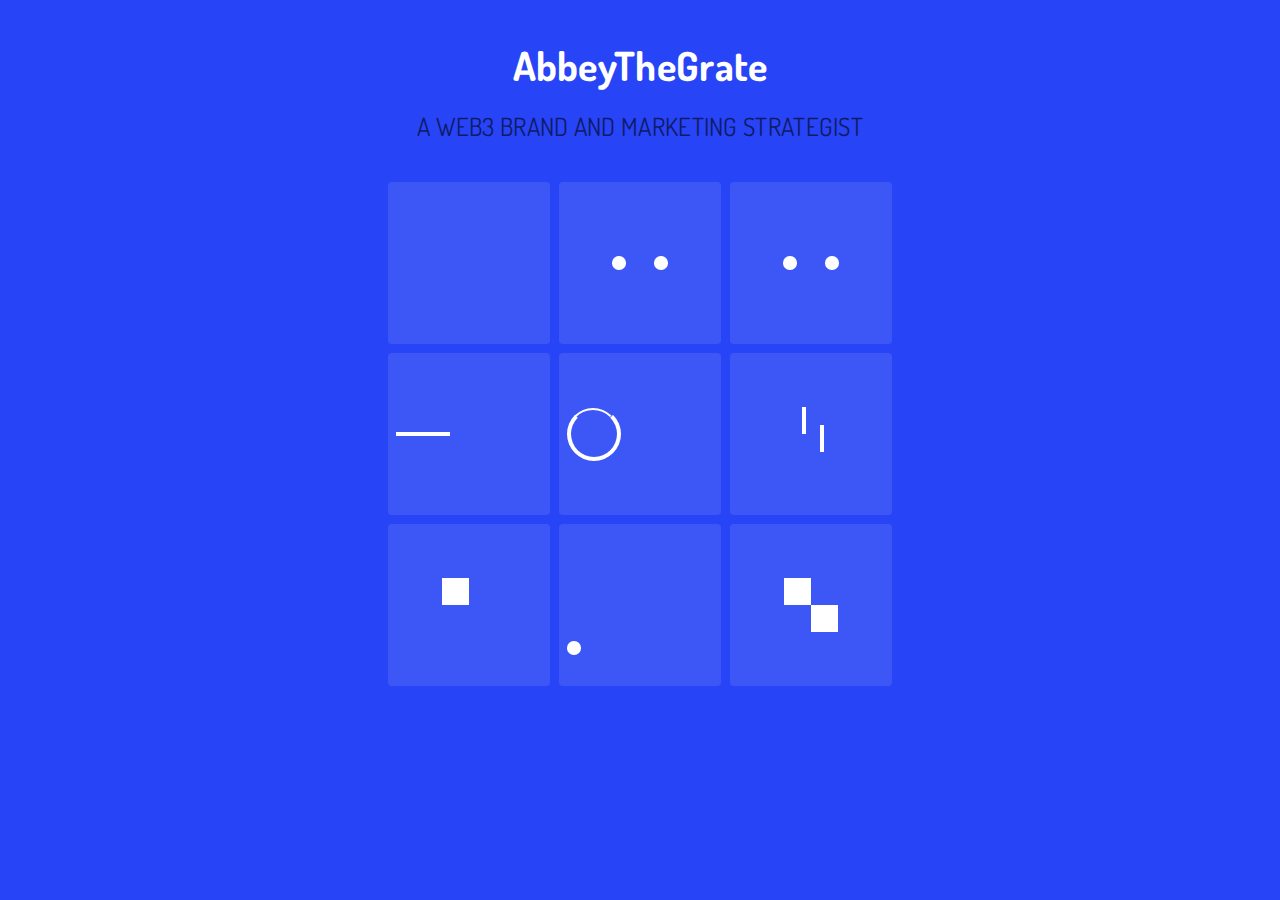
<file: index.html>
<!DOCTYPE html>
<html lang="en">
<head>
    <meta charset="UTF-8">
    <meta http-equiv="X-UA-Compatible" content="IE=edge">
    <link rel="stylesheet" href="favicon.ico">                                                                      
    <meta name="viewport" content="width=device-width, initial-scale=1.0">
    <title>AbbeyTheGrate</title>
    <link href="https://fonts.googleapis.com/css2?family=Dosis:wght@500&family=Montserrat:wght@400;600&family=Russo+One&family=Ubuntu&display=swap" rel="stylesheet">
    <link rel="stylesheet" href="./CSS/styles.css"> 
    <meta http-equiv="Refresh" content="5; url='Home.html'"/>
</head>
<body>
    <header class="header1">
        <h1 class="header-title">AbbeyTheGrate</h1>
        <p class="header-subtitle">A Web3 brand and marketing strategist</p>
    </header> 
    <div class="body1">
        <header class="header">
            <h1 class="header-title">Simple CSS loaders</h1>
            <p class="header-subtitle">single html element css animation</p>
        </header>             
        <br>
            <main class="container">
                <div class="item">                 
                    <i class="loader --2"></i>
                </div>
                <div class="item">
                    <i class="loader --9"></i>
                </div>
                <div class="item">
                    <i class="loader --3"></i>
                </div>
                
                <div class="item">
                    <i class="loader --4"></i>
                </div>
                <div class="item">
                    <i class="loader --1"></i>
                </div>
                <div class="item">                          
                    <i class="loader --5"></i>
                </div>
                
                <div class="item">
                    <i class="loader --6"></i>
                </div>
                <div class="item">
                    <i class="loader --8"></i>
                </div>
                <div class="item">
                    <i class="loader --7"></i>
                </div>
            </main>
    </div>
</body>
</html>
</file>
<file: CSS/styles.css>
*{
    padding: 0;
    margin: 0;
}
.loader {
	--color: white;
	--size-mid: 6vmin;
	--size-dot: 1.5vmin;
	--size-bar: 0.4vmin;
	--size-square: 3vmin;
	
	display: block;
	position: relative;
	width: 90%;
	display: flex;
	place-items: center;
}

.loader::before,
.loader::after {
	content: '';
	box-sizing: border-box;
	position: absolute;
}

/**
	loader --1
**/
.loader.--1::before {
	width: var(--size-mid);
	height: var(--size-mid);
	border: 4px solid var(--color);
	border-top-color: transparent;
	border-radius: 50%;
	animation: loader-1 1s linear infinite;
}

.loader.--1::after {
	width: calc(var(--size-mid) - 2px);
	height: calc(var(--size-mid) - 2px);
	border: 2px solid transparent;
	border-top-color: var(--color);
	border-radius: 50%;
	animation: loader-1 0.6s linear reverse infinite;
}

@keyframes loader-1 {
	100% {
		transform: rotate(1turn);
	}
}

/**
	loader --2
**/
.loader.--2::before,
.loader.--2::after {
	width: var(--size-dot);
	height: var(--size-dot);
	background-color: var(--color);
	border-radius: 50%;
	opacity: 0;
	animation: loader-2 0.8s cubic-bezier(0.2, 0.32, 0, 0.87) infinite;
}

.loader.--2::after {
	animation-delay: 0.3s;
}

@keyframes loader-2 {
	0%, 80%, 100% {
		opacity: 0;
	}
	
	33% {
		opacity: 1;
	}
	
	0%, 100% {
		transform: translateX(-4vmin);
	}
	
	90% {
		transform: translateX(4vmin);
	}
}

/**
	loader --3
**/
.loader.--3::before,
.loader.--3::after {
	width: var(--size-dot);
	height: var(--size-dot);
	background-color: var(--color);
	border-radius: 50%;
	animation: loader-3 1.2s ease-in-out infinite;
}

.loader.--3::before {
	left: calc(50% - 1.6vmin - var(--size-dot));
}

.loader.--3::after {
	left: calc(50% + 1.6vmin);
	animation-delay: -0.4s;
}

@keyframes loader-3 {
	0%, 100% {
		transform: translateY(-2.6vmin);
	}
	
	44% {
		transform: translateY(2.6vmin);
	}
}

/**
	loader --4
**/
.loader.--4::before {
	height: var(--size-bar);
	width: 6vmin;
	background-color: var(--color);
	animation: loader-4 0.8s cubic-bezier(0, 0, 0.03, 0.9) infinite;
}

@keyframes loader-4 {
	0%, 44%, 88.1%, 100% {
		transform-origin: left;
	}
	
	0%, 100%, 88% {
		transform: scaleX(0);
	}
	
	44.1%, 88% {
		transform-origin: right;
	}
	
	33%, 44% {
		transform: scaleX(1);
	}
}

/**
	loader --5
**/
.loader.--5::before,
.loader.--5::after {
	height: 3vmin;
	width: var(--size-bar);
	background-color: var(--color);
	animation: loader-5 0.6s cubic-bezier(0, 0, 0.03, 0.9) infinite;
}

.loader.--5::before {
	left: calc(50% - 1vmin);
	top: calc(50% - 3vmin);
}

.loader.--5::after {
	left: calc(50% + 1vmin);
	top: calc(50% - 1vmin);
	animation-delay: 0.2s;
}

@keyframes loader-5 {
	0%, 88%, 100% {
		opacity: 0;
	}
	
	0% {
		transform: translateY(-6vmin);
	}
	
	33% {
		opacity: 1;
	}
	
	33%, 88% {
		transform: translateY(3vmin);
	}
}

/**
	loader --6
**/
.loader.--6::before {
	width: var(--size-square);
	height: var(--size-square);
	background-color: var(--color);
	top: calc(50% - var(--size-square));
	left: calc(50% - var(--size-square));
	animation: loader-6 2.4s cubic-bezier(0, 0, 0.24, 1.21) infinite;
}

@keyframes loader-6 {
	0%, 100% {
		transform: none;
	}
	
	25% {
		transform: translateX(100%);
	}
	
	50% {
		transform: translateX(100%) translateY(100%);
	}
	
	75% {
		transform: translateY(100%);
	}
}

/**
	loader --7
**/
.loader.--7::before,
.loader.--7::after {
	width: var(--size-square);
	height: var(--size-square);
	background-color: var(--color);
}

.loader.--7::before {
	top: calc(50% - var(--size-square));
	left: calc(50% - var(--size-square));
	animation: loader-6 2.4s cubic-bezier(0, 0, 0.24, 1.21) infinite;
}

.loader.--7::after {
	top: 50%;
	left: 50%;
	animation: loader-7 2.4s cubic-bezier(0, 0, 0.24, 1.21) infinite;
}

@keyframes loader-7 {
	0%, 100% {
		transform: none;
	}
	
	25% {
		transform: translateX(-100%);
	}
	
	50% {
		transform: translateX(-100%) translateY(-100%);
	}
	
	75% {
		transform: translateY(-100%);
	}
}

/**
	loader --8
**/
.loader.--8::before,
.loader.--8::after {
	width: var(--size-dot);
	height: var(--size-dot);
	border-radius: 50%;
	background-color: var(--color);
}

.loader.--8::before {
	top: calc(50% + 4vmin);
	animation: loader-8-1 0.8s cubic-bezier(0.06, 0.01, 0.49, 1.18) infinite;
}

.loader.--8::after {
	opacity: 0;
	top: calc(50% - 2vmin);
	animation: loader-8-2 0.8s cubic-bezier(0.46,-0.1, 0.27, 1.07) 0.2s infinite;
}

@keyframes loader-8-1 {
	0%, 55%, 100% {
		opacity: 0;
	}
	
	0% {
		transform: scale(0.2);
	}
	
	22% {
		opacity: 1;
	}
	
	33%, 55% {
		transform: scale(1) translateY(-6vmin);
	}
}

@keyframes loader-8-2 {
	0%, 100% {
		opacity: 0;
	}
	
	33% {
		opacity: 0.3;
	}
	
	0% {
		transform: scale(0);
	}
	
	100% {
		transform: scale(4);
	}
}

/**
	loader --9
**/
.loader.--9::before,
.loader.--9::after {
	width: var(--size-dot);
	height: var(--size-dot);
	border-radius: 50%;
	background-color: var(--color);
	animation: loader-9 0.42s cubic-bezier(0.39, 0.31, 0, 1.11) infinite;
}

.loader.--9::before {
	left: calc(50% - var(--size-dot) - 1.6vmin);
}

.loader.--9::after {
	left: calc(50% + 1.6vmin);
	animation-delay: 0.12s;
}

@keyframes loader-9 {
	0%, 100% {
		opacity: 0;
	}
	
	0% {
		transform: translate(-4vmin, -4vmin);
	}
	
	66% {
		opacity: 1;
	}
	
	66%, 100% {
		transform: none;
	}
}

/**
	miscs
**/

.container {
        display: grid;
        grid-template-columns: repeat(3, 18vmin);
        grid-template-rows: repeat(3, 18vmin);
        grid-gap: 1vmin;
}

.item	{
	background: rgba(255, 255, 255, 0.1);
	display: grid;
	place-items: center;
	border-radius: 4px;
	transition: opacity 0.4s ease;
}

.container:hover .item {
	opacity: 0.3;
}

.container:hover .item:hover {
	opacity: 1;
}

.page {
	margin: auto;
}

.header {
	margin-bottom: 1vmin;
}

.header-title {
	font-size: 3.75vmin;
}

.header-subtitle {
	font-size: 2vmin;
	text-transform: uppercase;
	opacity: 0.6;
}

.body1 {
	display: flex;
    justify-content: center;
    align-items: center;
	
}
.header{
    display: none;
}
html,body{
    height: 100vh;
	background-color: #2844f7;  
	font-family: "Dosis",sans-serif;
	color: white;
	text-align: center;
	letter-spacing: 0.3px;
}
.header1{
    padding: 40px 0;
}
.header1 h1{
    font-size: 40px;
    margin-bottom: 20px;
}
.header1 p{
    font-size: 25px;
    color: #000;
}
@media screen and (max-width: 900px){
    .header1{
        padding: 55px 0;
    }
    .header1 h1{
        font-size: 20px;
        margin-bottom: 10px;
    }
    .header1 p{
        font-size: 15px;
    }
}
</file>
